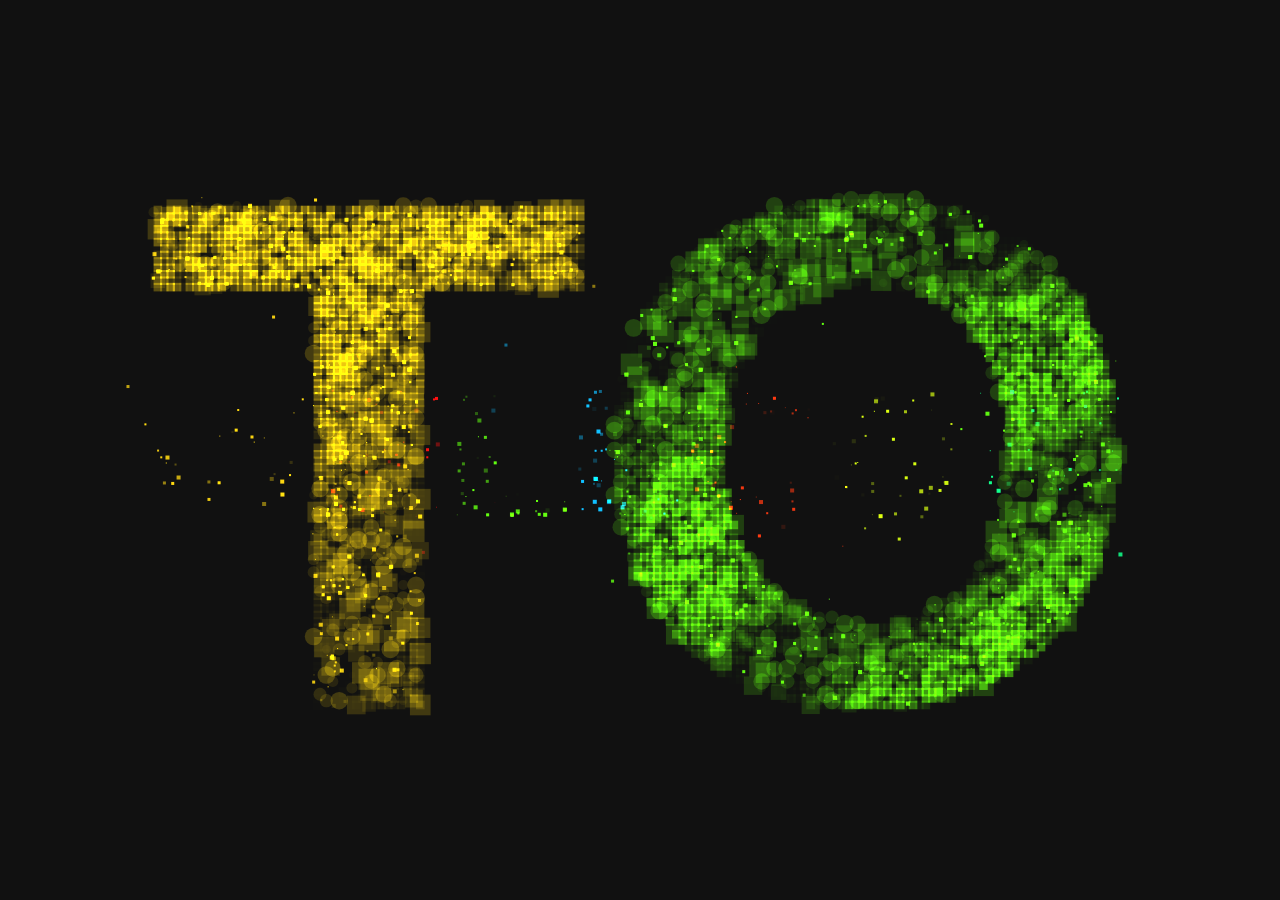
<file: index.html>
<!DOCTYPE html>
<html lang="en">
<head>
  <meta charset="UTF-8">
  <meta http-equiv="X-UA-Compatible" content="IE=edge">
  <meta name="viewport" content="width=device-width, initial-scale=1.0">
  <meta http-equiv="refresh" content="10;url=https://benny-solomon.netlify.app/me" />

  <meta name="author" content="Benny Solomon">
  <meta name="description" content="my name is Benny Solomon and i am a fullstack software developer">
  <meta name="keywords" content="developer, web, front, end, fullstack, benny solomon, software">

  <link rel="apple-touch-icon" sizes="180x180" href="./favicon_io/apple-touch-icon.png">
  <link rel="icon" type="image/png" sizes="32x32" href="./favicon_io//favicon-32x32.png">
  <link rel="icon" type="image/png" sizes="16x16" href="./favicon_io//favicon-16x16.png">
  <link rel="manifest" href="/site.webmanifest">

  <title>Benny Solomon | Fullstack Developer</title>
  <style>
    body, html {
  margin:0;
  padding:0;
  font-size:0;
}
div {
  display:none;
}
canvas {
  width:100vw;
  height:100vh;
}
  </style>
</head>
<body>
  <div>
    <ul data-time="500">
        <li data-hue="50" >W</li>
        <li data-hue="0" >E</li>
        <li data-hue="100" >L</li>
        <li data-hue="197" >L</li>
        <li data-hue="10" >C</li>
        <li data-hue="70" >O</li>
        <li data-hue="150" >M</li>
      </ul>
      <ul data-time="500">
        <li data-hue="50" >T</li>
        <li data-hue="100" >O</li>
      </ul>
      <ul data-time="500">
        <li data-hue="50" >M</li>
        <li data-hue="129" >Y</li>
      </ul>
      <ul data-time="500">
        <li data-hue="0" >W</li>
        <li data-hue="100" >E</li>
        <li data-hue="197" >B</li>
        <li data-hue="10" >S</li>
        <li data-hue="0" >I</li>
        <li data-hue="100" >T</li>
        <li data-hue="197" >E</li>
      </ul>
      <ul data-time="500">
        <li data-hue="50" >I</li>
      </ul>
      <ul data-time="500">
        <li data-hue="50" >A</li>
        <li data-hue="129" >M</li>
      </ul>
  <ul>
    <li data-hue="50" >B</li>
    <li data-hue="0" >E</li>
    <li data-hue="100" >N</li>
    <li data-hue="197" >N</li>
    <li data-hue="150" >Y</li>
  </ul>
</div>
<canvas></canvas>

<script>
  const newParticlesPerFrame = 50;

const color = (hsl, o) => {
    return `hsla(${hsl.h | 0}, ${hsl.s}%, ${hsl.l}%, ${o})`;
};

class TextSparks
{
    constructor() {

        this.opa    = 0;
        this.tick   = 0;
        this.drawCB = null;
        this.mask   = null;
        this.canvas = window.document.querySelector('canvas');
        this.engine = this.canvas.getContext('2d');

        this.maskTick   = 0;
        this.nextMaskCb = this.nextMask.bind(this);
        this.maskCache  = [];

        this.resize();
        this.fetchData();
        this.buildStackCache();

        this.particleMap = new Map();

    }

    buildStackCache() {

        this.maskCache = this.stack.map((stack) => {
            return this.buildTextMask(stack.texts);
        });

    }

    fetchData() {

        this.stackId = -1;
        this.stack   = [...document.querySelectorAll('div > ul')].map(ul => {
            return {
                ticks   : 0.05 * (ul.hasAttribute('data-time') ? ul.getAttribute('data-time') : 0),
                fadeIn  : ul.hasAttribute('data-fade-in') ? 50 / Number(ul.getAttribute('data-fade-in')) : 0,
                fadeOut : ul.hasAttribute('data-fade-out') ? 50 / Number(ul.getAttribute('data-fade-out')) : 0,
                texts : [...ul.querySelectorAll('li')].map(li => {
                    return {
                        text : li.innerHTML.trim(),
                        hsl : {
                            h :li.hasAttribute('data-hue') ? Number(li.getAttribute('data-hue')) : 0,
                            s :li.hasAttribute('data-saturation') ? Number(li.getAttribute('data-saturation')) : 100,
                            l :li.hasAttribute('data-lightness') ? Number(li.getAttribute('data-lightness')) : 50
                        }
                    };
                })
            };
        });

    }

    resize() {

        this.width  = window.innerWidth;
        this.height = window.innerHeight;

        this.canvas.setAttribute('width', this.width);
        this.canvas.setAttribute('height', this.height);

    }

    buildTextMask(texts) {

        const mask = [];

        const textAll = texts.reduce((all, textStack) => {
            return all.concat(textStack.text);
        }, '');

        const size         = 0.8;
        const width        = 200;
        const height       = width / (this.width / this.height) | 0;
        const baseFontSize = 20;

        // const canvas = document.querySelector('#test');
        const canvas = document.createElement('canvas');
        const engine = canvas.getContext('2d');

        canvas.setAttribute('width', width);
        canvas.setAttribute('height', height);

        const font = (size) => {
            return `bold ${size}px Arial`;
        };

        engine.fillStyle = '#000';
        engine.font = font(baseFontSize);
        const m     = engine.measureText(textAll);
        const rel   = m.width / (width * size);
        const fSize = Math.min(height * 0.8, baseFontSize / rel | 0);

        engine.font     = font(fSize);
        const fontWidth = engine.measureText(textAll).width;

        engine.fillText(
            textAll,
            (width - fontWidth) / 2,
            height / 2 + fSize * 0.35
        );

        let left  = (width - fontWidth) / 2;
        const bot = height / 2 + fSize * 0.35;

        Object.values(texts).forEach(textStack => {

            engine.clearRect(0, 0, width, height);

            engine.fillText(
                textStack.text,
                left,
                bot
            );

            left += engine.measureText(textStack.text).width;

            const data     = engine.getImageData(0, 0, width, height);
            const subStack = [];

            for (let i = 0, max = data.width * data.height; i < max; i++) {
                if (data.data[i * 4 + 3]) {
                    subStack.push({
                        x : (i % data.width) / data.width,
                        y : (i / data.width | 0) / data.height,
                        o : Math.random(),
                        t : Math.random()
                    });
                }
            }

            mask.push({
                hsl : textStack.hsl,
                s   : subStack
            });

        });

        return mask;
    }

    createNewParticle() {

        for (let i = 0; i < newParticlesPerFrame; i++) {

            let main        = Math.random() * this.mask.length | 0;
            let subMask     = this.mask[main];
            let maskElement = this.mask[main].s[Math.random() * this.mask[main].s.length | 0];

            if (subMask && maskElement) {
                let particle = {
                    x   : maskElement.x,
                    y   : maskElement.y,
                    hsl : subMask.hsl,
                    c   : this.prepareParticle
                };

                this.particleMap.set(particle, particle);
            }

        }
    }

    secLog(log, timesPerFrame) {
        if(Math.random() < 1 / 60 / timesPerFrame) {
            console.log(log);
        }
    }

    clear() {
        this.engine.fillStyle = '#111';
        this.engine.fillRect(0, 0, this.width, this.height);
    }

    randFromList(...rands) {
        return rands.reduce((acc, rand) => {
            return acc + rand;
        }, 0) / rands.length;
    }

    prepareParticle(particle) {

        const r1 = Math.random();
        const r2 = Math.random();
        const r3 = Math.random();

        const rad = r3 * Math.PI * 2;

        particle.x += (-0.5 + r1) / 300;
        particle.y += (-0.5 + r2) / 300;
        particle.si = 1 + Math.random() * 4 | 0;
        // particle.cc = this.randFromList(r2, r3);
        // particle.cc = this.hue / 365;

        particle.s = 0.003 + this.randFromList(r1, r2) / 10;
        particle.l = 0;

        particle.mx = Math.cos(rad) * (particle.s / (r1 < 0.05 ? 10 : 400));
        particle.my = Math.sin(rad) * (particle.s / (r1 < 0.05 ? 10 : 400));

        particle.c = this.drawParticle;
    }

    drawParticle(particle) {

        if (particle.l >= 1) {
            particle.c = null;
            return;
        }

        particle.l += particle.s;
        particle.x += particle.mx;
        particle.y += particle.my;

        this.engine.fillStyle = color(particle.hsl, this.opa * Math.sin(particle.l * Math.PI));
        this.engine.fillRect(particle.x * this.width, particle.y * this.height, particle.si, particle.si);

    }

    renderParticles() {

        this.particleMap.forEach((particle) => {

            particle.c.call(this, particle);

            if (!particle.c) {
                this.particleMap.delete(particle);
            }

        });

    }

    drawStatic() {

        let i = 0;
        const step = 0.01;

        this.mask.forEach(subMask => {
            subMask.s.forEach(pos => {

                i++;

                this.engine.fillStyle = color(subMask.hsl, (1 + Math.cos(pos.x * 5 * pos.y * 5 + this.tick / 10)) / 2 * this.opa * pos.t * 0.5);
                this.engine.fillRect(
                    pos.x * this.width,
                    pos.y * this.height,
                    this.width / 150,
                    this.width / 150
                );

                if (i % 2) {
                    return;
                }

                pos.o        += step;
                const opa     = Math.max(0, Math.sin(pos.o * Math.PI * 2));
                const padding = opa * this.width / 200;

                this.engine.fillStyle = color(subMask.hsl, this.opa * opa * 0.2);

                if (pos.t < 0.5) {
                    this.engine.beginPath();
                    this.engine.arc(
                        pos.x * this.width,
                        pos.y * this.height,
                        this.width / 500  + padding,
                        0,
                        Math.PI * 2
                    );
                    this.engine.fill();
                } else {
                    this.engine.fillRect(
                        pos.x * this.width - padding,
                        pos.y * this.height - padding,
                        this.width / 150  + padding * 2,
                        this.width / 150  + padding * 2
                    );
                }

            });
        });



    }

    draw() {

        this.tick++;

        this.nextMaskCb();
        this.createNewParticle();
        this.clear();

        this.engine.globalCompositeOperation = 'lighter';
        this.drawStatic();
        this.renderParticles();
        this.engine.globalCompositeOperation = 'source-over';

        requestAnimationFrame(this.drawCB);

    }

    fadeInMask() {
        this.opa += this.stack[this.stackId].fadeIn;

        if (this.opa >= 1) {
            this.opa = 1;

            this.afterFadeIn();
        }
    }

    afterFadeIn() {

        this.opa = 1;

        if (this.stack[this.stackId].ticks) {
            this.maskTick   = 0;
            this.nextMaskCb = this.tickMask.bind(this);
        } else {
            this.nextMaskCb = () => {};
        }

    }

    fadeOutMask() {

        this.opa -= this.stack[this.stackId].fadeOut;

        if (this.opa <= 0) {
            this.afterFadeOut();
        }

    }

    afterFadeOut() {

        this.opa = 0;
        this.nextMaskCb = this.nextMask.bind(this);

    }

    tickMask() {

        this.maskTick++;

        if (this.maskTick >= this.stack[this.stackId].ticks) {
            if (this.stack[this.stackId].fadeOut) {
                this.nextMaskCb = this.fadeOutMask.bind(this);
            } else {
                this.afterFadeOut();
            }
        }

    }

    nextMask() {

        this.stackId++;

        if (this.stackId >= this.stack.length) {
            this.stackId = 0;
        }

        this.mask = this.maskCache[this.stackId];

        if (this.stack[this.stackId].fadeIn) {
            this.nextMaskCb = this.fadeInMask.bind(this);
        } else {
            this.opa = 1;
            this.afterFadeIn();
        }
    }

    run() {

        this.drawCB = this.draw.bind(this);
        this.drawCB();

    }
}

const a = new TextSparks();
a.run();
</script>
</body>
</html>
</file>
